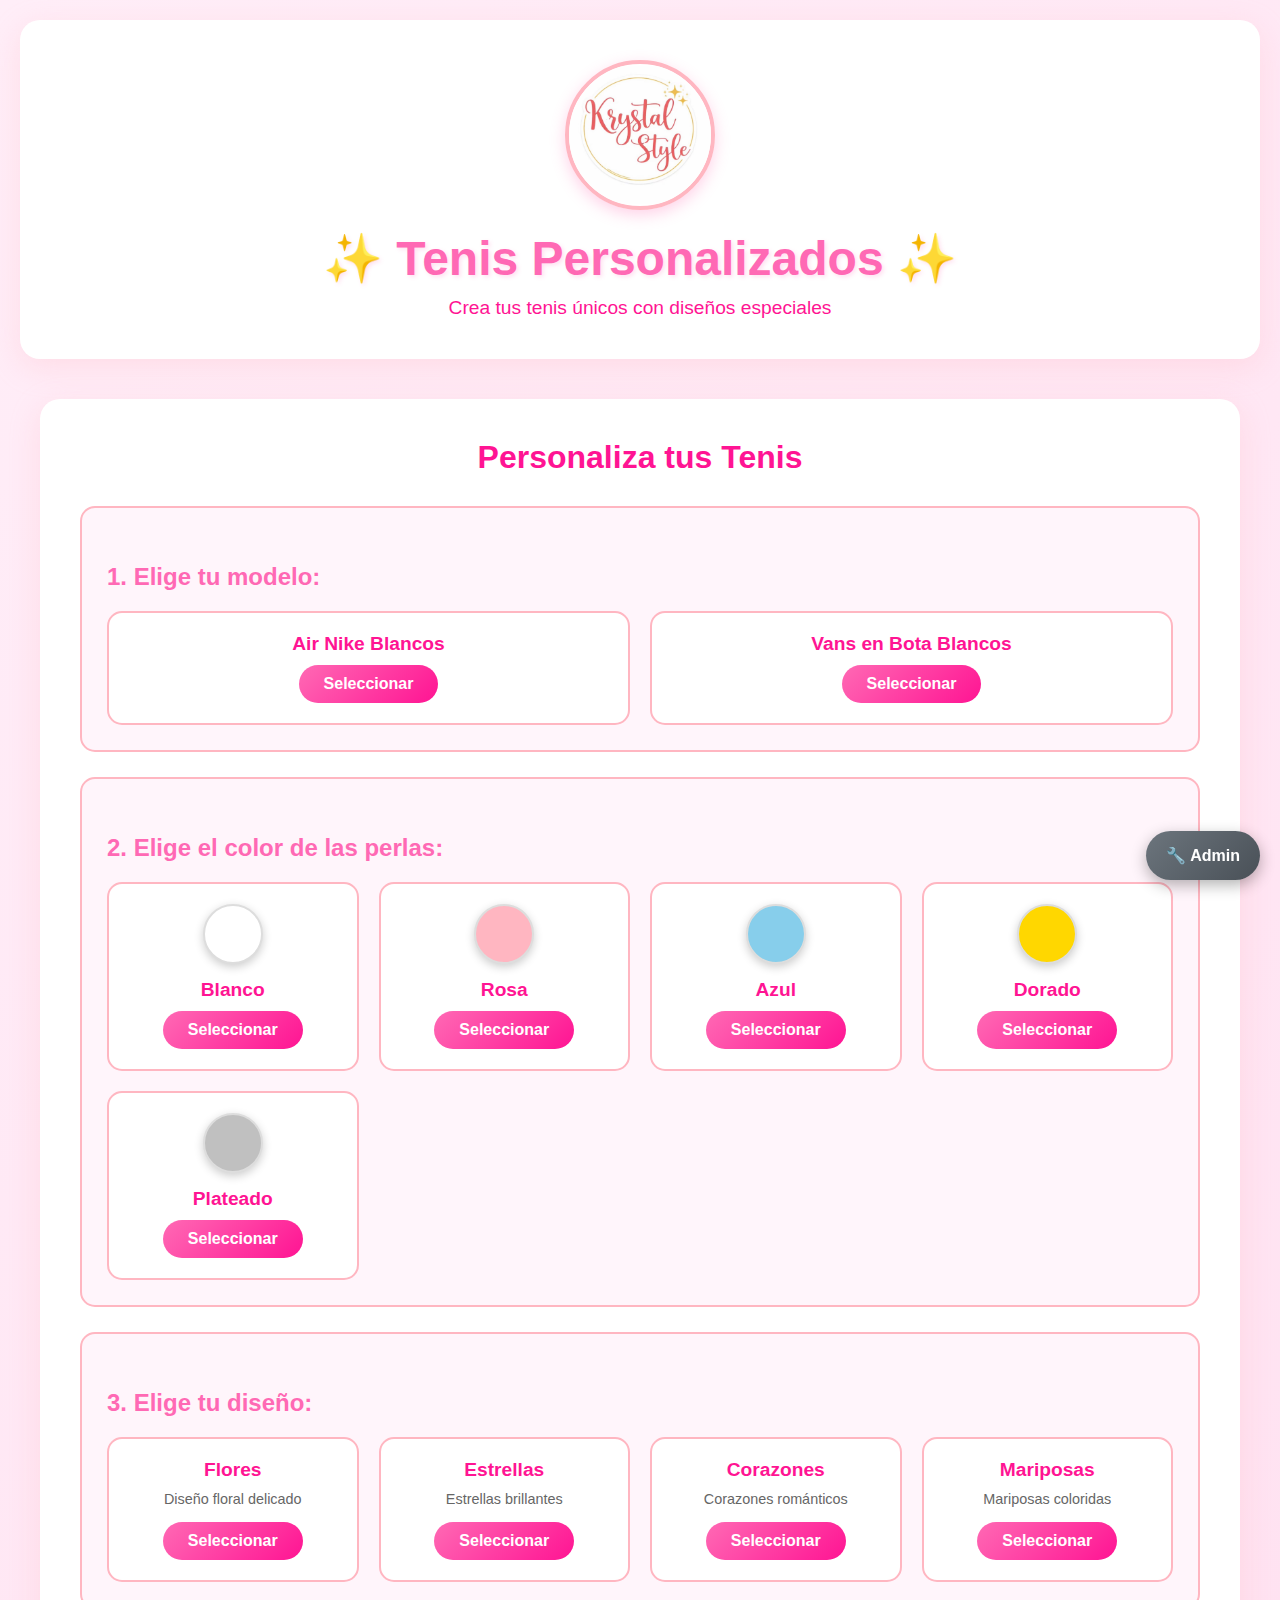
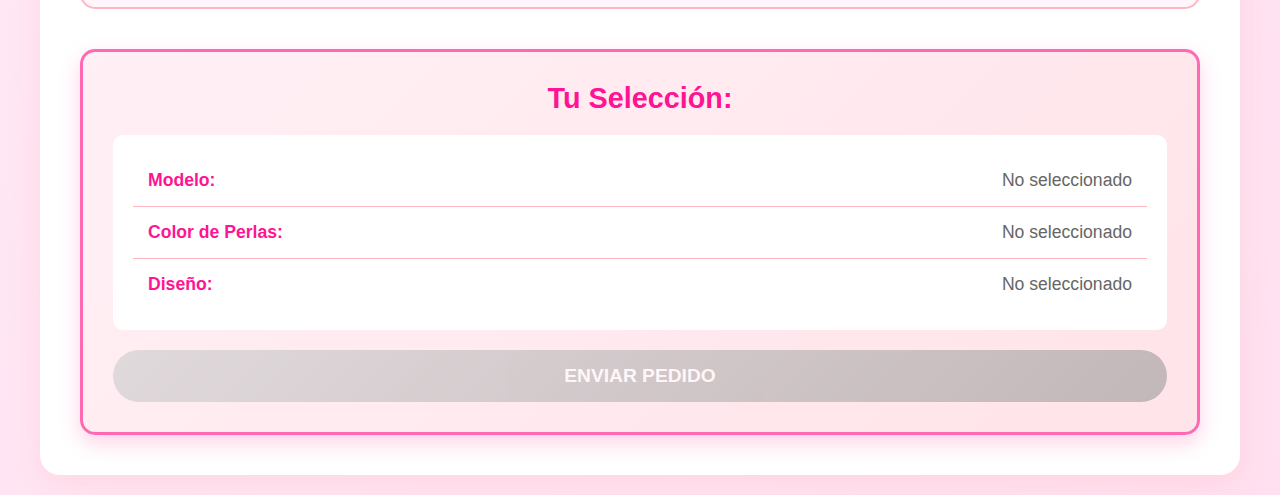
<file: index.html>
<!DOCTYPE html>
<html lang="es">
<head>
    <meta charset="UTF-8">
    <meta name="viewport" content="width=device-width, initial-scale=1.0">
    <title>Tenis Personalizados ✨</title>
    <link rel="stylesheet" href="css/styles.css">
</head>
<body>
    <header>
        <img src="images/logo_Krystal_Style.jpeg" alt="Logo Krystal Style" class="logo">
        <h1>✨ Tenis Personalizados ✨</h1>
        <p>Crea tus tenis únicos con diseños especiales</p>
    </header>

    <main>
        <section class="personalizador">
            <h2>Personaliza tus Tenis</h2>
            
            <!-- Aquí irá el selector de modelo -->
            <div class="selector-modelo">
                <h3>1. Elige tu modelo:</h3>
            </div>

            <!-- Aquí irá el selector de perlas -->
            <div class="selector-perlas">
                <h3>2. Elige el color de las perlas:</h3>
            </div>

            <!-- Aquí irá el selector de diseños -->
            <div class="selector-disenos">
                <h3>3. Elige tu diseño:</h3>
            </div>

            <!-- Resumen de selección -->
            <div class="resumen-seleccion" id="resumen">
                <h3>Tu Selección:</h3>
                <div class="resumen-contenido">
                    <div class="item-resumen">
                        <strong>Modelo:</strong>
                        <span id="resumen-modelo">No seleccionado</span>
                    </div>
                    <div class="item-resumen">
                        <strong>Color de Perlas:</strong>
                        <span id="resumen-perla">No seleccionado</span>
                    </div>
                    <div class="item-resumen">
                        <strong>Diseño:</strong>
                        <span id="resumen-diseno">No seleccionado</span>
                    </div>
                </div>
                <button id="btn-enviar-pedido" class="btn-pedido" onclick="enviarPedido()" disabled>
                    Enviar Pedido
                </button>
            </div>
        </section>
    </main>

    <script src="js/app.js"></script>
    <!-- Botón de acceso al panel de administración -->
    <a href="admin.html" style="position: fixed; bottom: 20px; right: 20px; background: linear-gradient(135deg, #6c757d, #495057); color: white; padding: 15px 20px; border-radius: 50px; text-decoration: none; font-weight: bold; box-shadow: 0 5px 15px rgba(0,0,0,0.3); transition: all 0.3s ease;">
        🔧 Admin
    </a>
</body>
</html>
</file>
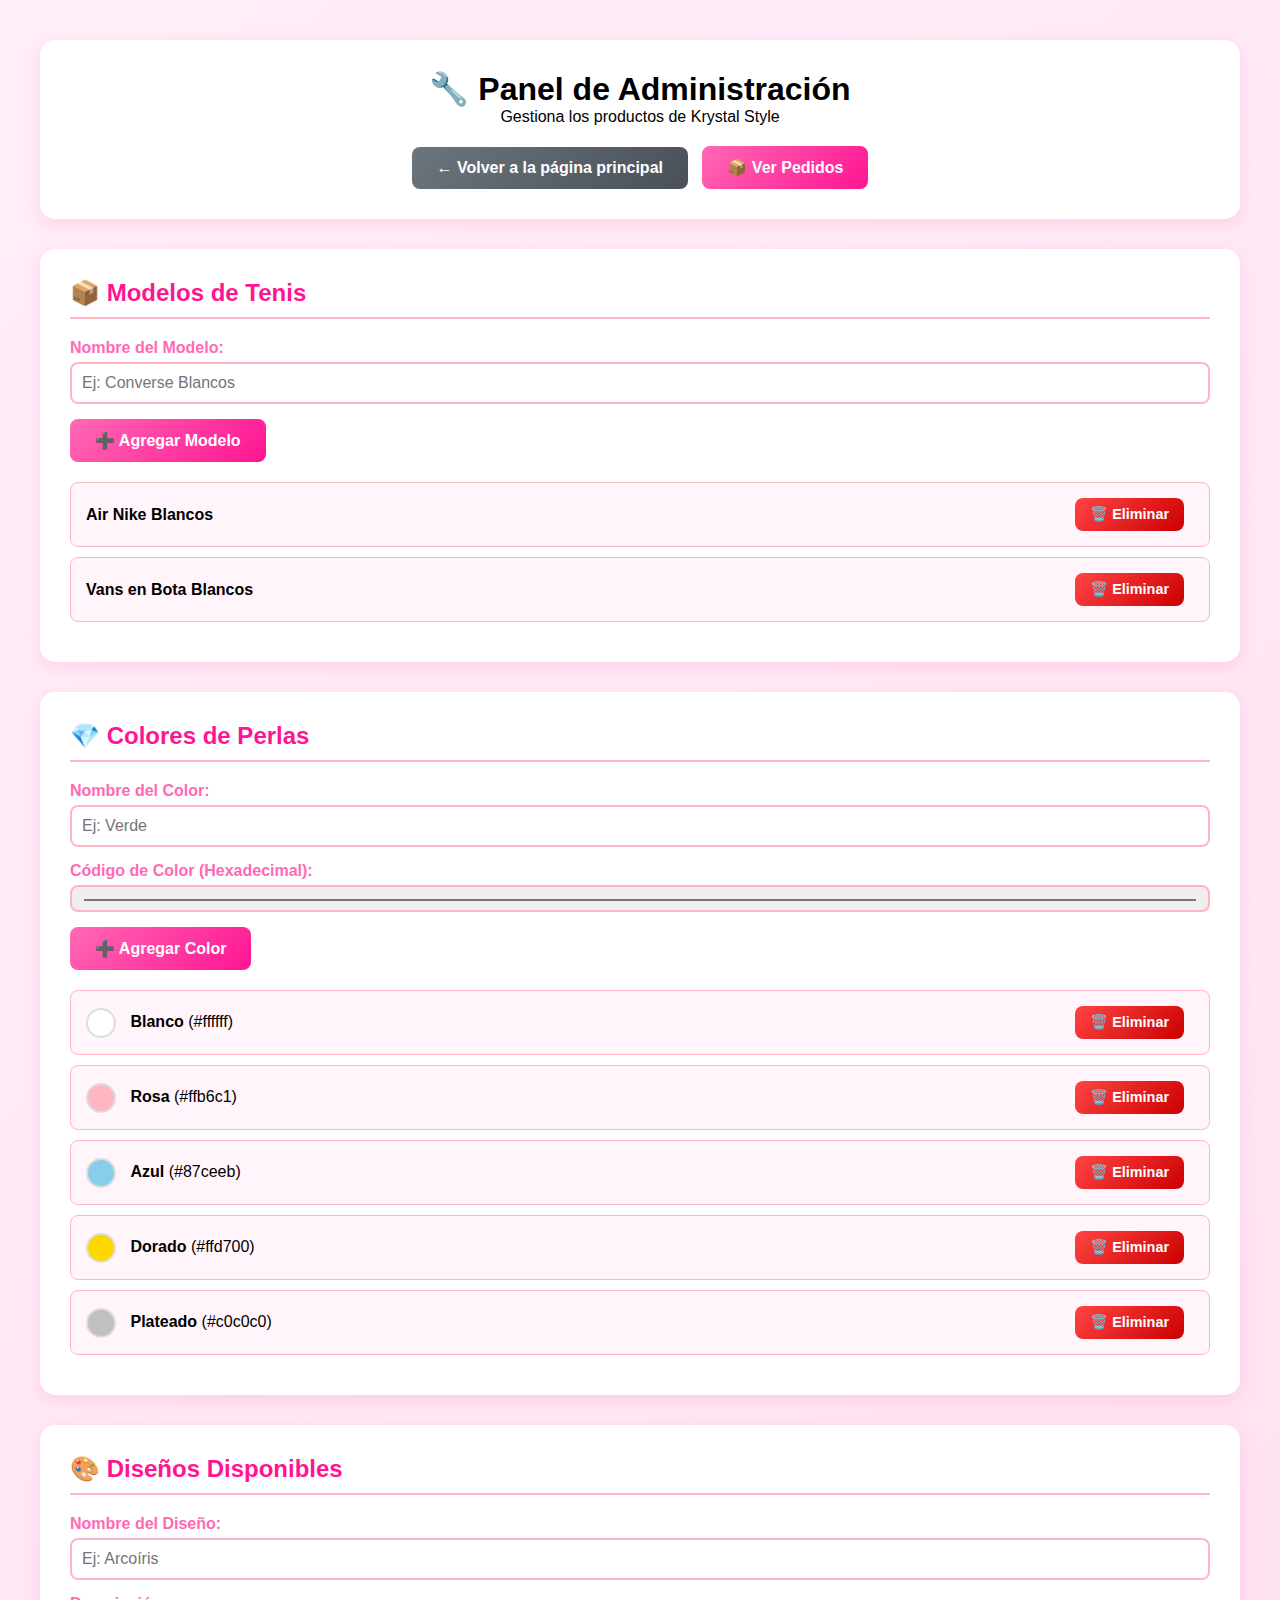
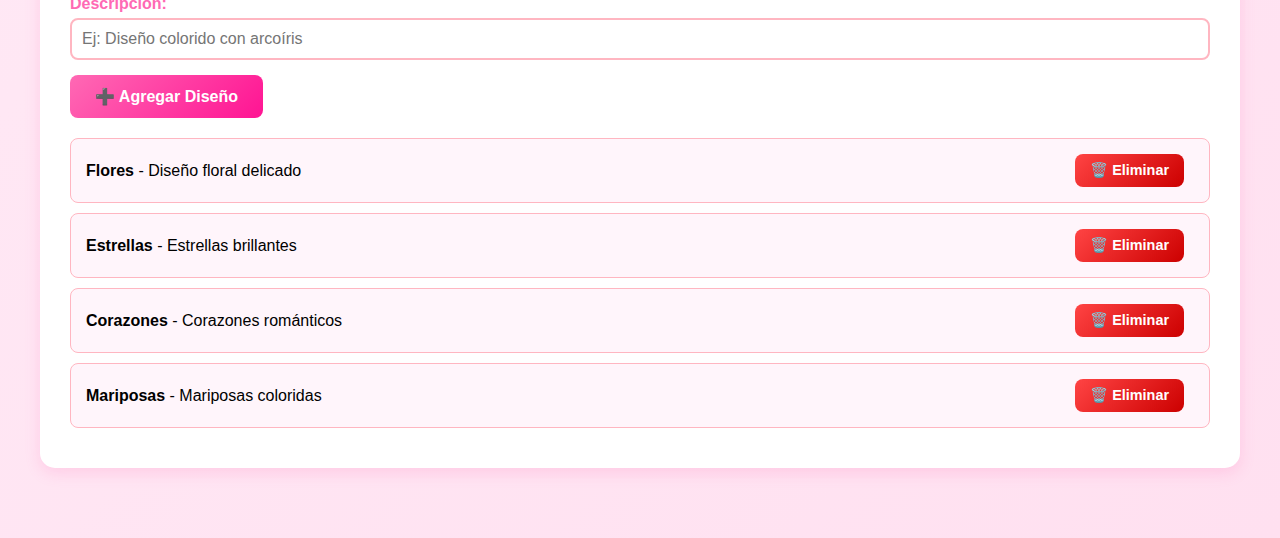
<file: admin.html>
<!DOCTYPE html>
<html lang="es">
<head>
    <meta charset="UTF-8">
    <meta name="viewport" content="width=device-width, initial-scale=1.0">
    <title>Panel de Administración - Krystal Style</title>
    <link rel="stylesheet" href="css/styles.css">
    <style>
        .admin-container {
            max-width: 1400px;
            margin: 0 auto;
            padding: 20px;
        }

        .admin-header {
            background: white;
            padding: 30px;
            border-radius: 15px;
            margin-bottom: 30px;
            text-align: center;
            box-shadow: 0 5px 15px rgba(255, 105, 180, 0.2);
        }

        .admin-section {
            background: white;
            padding: 30px;
            border-radius: 15px;
            margin-bottom: 30px;
            box-shadow: 0 5px 15px rgba(255, 105, 180, 0.2);
        }

        .admin-section h2 {
            color: #ff1493;
            margin-bottom: 20px;
            border-bottom: 2px solid #ffb6c1;
            padding-bottom: 10px;
        }

        .form-grupo {
            margin-bottom: 15px;
        }

        .form-grupo label {
            display: block;
            color: #ff69b4;
            font-weight: bold;
            margin-bottom: 5px;
        }

        .form-grupo input {
            width: 100%;
            padding: 10px;
            border: 2px solid #ffb6c1;
            border-radius: 8px;
            font-size: 1em;
        }

        .btn-admin {
            background: linear-gradient(135deg, #ff69b4, #ff1493);
            color: white;
            border: none;
            padding: 12px 25px;
            border-radius: 8px;
            cursor: pointer;
            font-size: 1em;
            font-weight: bold;
            margin-right: 10px;
            transition: all 0.3s ease;
        }

        .btn-admin:hover {
            transform: translateY(-2px);
            box-shadow: 0 5px 15px rgba(255, 105, 180, 0.4);
        }

        .btn-eliminar {
            background: linear-gradient(135deg, #ff4444, #cc0000);
            padding: 8px 15px;
            font-size: 0.9em;
        }

        .lista-items {
            margin-top: 20px;
        }

        .item-lista {
            background: #fff5fb;
            padding: 15px;
            margin-bottom: 10px;
            border-radius: 8px;
            display: flex;
            justify-content: space-between;
            align-items: center;
            border: 1px solid #ffb6c1;
        }

        .volver-btn {
            display: inline-block;
            margin-top: 20px;
            background: linear-gradient(135deg, #6c757d, #495057);
            color: white;
            padding: 12px 25px;
            border-radius: 8px;
            text-decoration: none;
            font-weight: bold;
            transition: all 0.3s ease;
        }

        .volver-btn:hover {
            transform: translateY(-2px);
            box-shadow: 0 5px 15px rgba(0, 0, 0, 0.3);
        }
    </style>
</head>
<body>
    <div class="admin-container">
        <div class="admin-header">
            <h1>🔧 Panel de Administración</h1>
            <p>Gestiona los productos de Krystal Style</p>
            <a href="index.html" class="volver-btn">← Volver a la página principal</a>
            <a href="pedidos.html" class="volver-btn" style="background: linear-gradient(135deg, #ff69b4, #ff1493); margin-left: 10px;">
                📦 Ver Pedidos
            </a>
        </div>

        <!-- Sección: Modelos de Tenis -->
        <div class="admin-section">
            <h2>📦 Modelos de Tenis</h2>
            <div class="form-grupo">
                <label>Nombre del Modelo:</label>
                <input type="text" id="nuevo-modelo" placeholder="Ej: Converse Blancos">
            </div>
            <button class="btn-admin" onclick="agregarModelo()">➕ Agregar Modelo</button>
            
            <div class="lista-items" id="lista-modelos"></div>
        </div>

        <!-- Sección: Colores de Perlas -->
        <div class="admin-section">
            <h2>💎 Colores de Perlas</h2>
            <div class="form-grupo">
                <label>Nombre del Color:</label>
                <input type="text" id="nuevo-color-nombre" placeholder="Ej: Verde">
            </div>
            <div class="form-grupo">
                <label>Código de Color (Hexadecimal):</label>
                <input type="color" id="nuevo-color-codigo" value="#00ff00">
            </div>
            <button class="btn-admin" onclick="agregarColorPerla()">➕ Agregar Color</button>
            
            <div class="lista-items" id="lista-colores"></div>
        </div>

        <!-- Sección: Diseños -->
        <div class="admin-section">
            <h2>🎨 Diseños Disponibles</h2>
            <div class="form-grupo">
                <label>Nombre del Diseño:</label>
                <input type="text" id="nuevo-diseno-nombre" placeholder="Ej: Arcoíris">
            </div>
            <div class="form-grupo">
                <label>Descripción:</label>
                <input type="text" id="nuevo-diseno-desc" placeholder="Ej: Diseño colorido con arcoíris">
            </div>
            <button class="btn-admin" onclick="agregarDiseno()">➕ Agregar Diseño</button>
            
            <div class="lista-items" id="lista-disenos"></div>
        </div>
    </div>

    <script src="js/admin.js"></script>
</body>
</html>
</file>
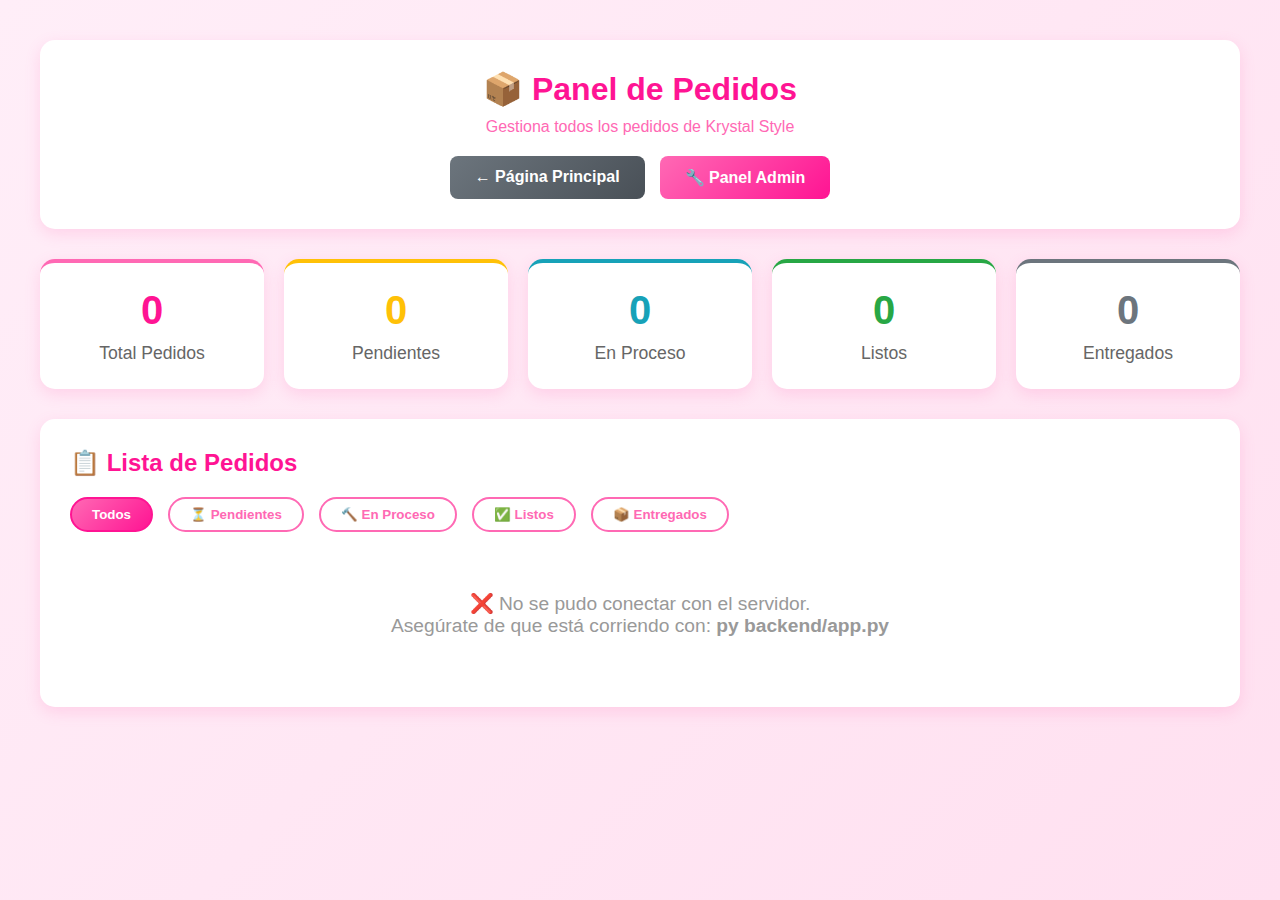
<file: pedidos.html>
<!DOCTYPE html>
<html lang="es">
<head>
    <meta charset="UTF-8">
    <meta name="viewport" content="width=device-width, initial-scale=1.0">
    <title>Panel de Pedidos - Krystal Style</title>
    <link rel="stylesheet" href="css/styles.css">
    <style>
        .pedidos-container {
            max-width: 1400px;
            margin: 0 auto;
            padding: 20px;
        }

        .pedidos-header {
            background: white;
            padding: 30px;
            border-radius: 15px;
            margin-bottom: 30px;
            text-align: center;
            box-shadow: 0 5px 15px rgba(255, 105, 180, 0.2);
        }

        .pedidos-header h1 {
            color: #ff1493;
            margin-bottom: 10px;
        }

        .pedidos-stats {
            display: grid;
            grid-template-columns: repeat(auto-fit, minmax(200px, 1fr));
            gap: 20px;
            margin-bottom: 30px;
        }

        .stat-card {
            background: white;
            padding: 25px;
            border-radius: 15px;
            text-align: center;
            box-shadow: 0 5px 15px rgba(255, 105, 180, 0.2);
            border-top: 4px solid #ff69b4;
        }

        .stat-card h3 {
            color: #ff1493;
            font-size: 2.5em;
            margin: 0 0 10px 0;
        }

        .stat-card p {
            color: #666;
            margin: 0;
            font-size: 1.1em;
        }

        .pedidos-tabla-container {
            background: white;
            padding: 30px;
            border-radius: 15px;
            box-shadow: 0 5px 15px rgba(255, 105, 180, 0.2);
            overflow-x: auto;
        }

        .pedidos-tabla-container h2 {
            color: #ff1493;
            margin-bottom: 20px;
        }

        .filtros-pedidos {
            display: flex;
            gap: 15px;
            margin-bottom: 20px;
            flex-wrap: wrap;
        }

        .filtro-estado {
            background: white;
            color: #ff69b4;
            border: 2px solid #ff69b4;
            padding: 8px 20px;
            border-radius: 20px;
            cursor: pointer;
            font-weight: bold;
            transition: all 0.3s ease;
        }

        .filtro-estado:hover,
        .filtro-estado.activo {
            background: linear-gradient(135deg, #ff69b4, #ff1493);
            color: white;
            border-color: #ff1493;
        }

        table {
            width: 100%;
            border-collapse: collapse;
            font-size: 0.95em;
        }

        thead {
            background: linear-gradient(135deg, #ff69b4, #ff1493);
            color: white;
        }

        th {
            padding: 15px;
            text-align: left;
            font-weight: bold;
        }

        td {
            padding: 12px 15px;
            border-bottom: 1px solid #ffb6c1;
            color: #555;
        }

        tr:hover {
            background: #fff5fb;
        }

        .estado-badge {
            padding: 5px 15px;
            border-radius: 20px;
            font-weight: bold;
            font-size: 0.9em;
        }

        .estado-pendiente {
            background: #fff3cd;
            color: #856404;
        }

        .estado-proceso {
            background: #cce5ff;
            color: #004085;
        }

        .estado-listo {
            background: #d4edda;
            color: #155724;
        }

        .estado-entregado {
            background: #e2e3e5;
            color: #383d41;
        }

        .btn-estado {
            background: linear-gradient(135deg, #ff69b4, #ff1493);
            color: white;
            border: none;
            padding: 6px 12px;
            border-radius: 8px;
            cursor: pointer;
            font-size: 0.85em;
            transition: all 0.3s ease;
        }

        .btn-estado:hover {
            transform: scale(1.05);
            box-shadow: 0 3px 10px rgba(255, 105, 180, 0.4);
        }

        .btn-ver {
            background: linear-gradient(135deg, #6c757d, #495057);
            color: white;
            border: none;
            padding: 6px 12px;
            border-radius: 8px;
            cursor: pointer;
            font-size: 0.85em;
            margin-right: 5px;
            transition: all 0.3s ease;
        }

        .btn-ver:hover {
            transform: scale(1.05);
        }

        .no-pedidos {
            text-align: center;
            padding: 40px;
            color: #999;
            font-size: 1.2em;
        }

        /* Modal detalle pedido */
        .modal-detalle {
            display: none;
            position: fixed;
            z-index: 1000;
            left: 0;
            top: 0;
            width: 100%;
            height: 100%;
            background: rgba(0, 0, 0, 0.7);
            align-items: center;
            justify-content: center;
        }

        .modal-detalle.abierto {
            display: flex;
        }

        .modal-detalle-contenido {
            background: white;
            padding: 40px;
            border-radius: 20px;
            max-width: 600px;
            width: 90%;
            box-shadow: 0 20px 60px rgba(255, 105, 180, 0.4);
            max-height: 90vh;
            overflow-y: auto;
        }

        .modal-detalle-contenido h2 {
            color: #ff1493;
            margin-bottom: 20px;
            text-align: center;
        }

        .detalle-seccion {
            background: #fff5fb;
            padding: 20px;
            border-radius: 10px;
            margin-bottom: 15px;
            border: 2px solid #ffb6c1;
        }

        .detalle-seccion h3 {
            color: #ff1493;
            margin: 0 0 15px 0;
            font-size: 1.1em;
        }

        .detalle-fila {
            display: flex;
            justify-content: space-between;
            padding: 8px 0;
            border-bottom: 1px solid #ffb6c1;
        }

        .detalle-fila:last-child {
            border-bottom: none;
        }

        .detalle-fila strong {
            color: #ff1493;
        }

        .detalle-fila span {
            color: #555;
        }

        .btn-cerrar-detalle {
            width: 100%;
            background: linear-gradient(135deg, #ff69b4, #ff1493);
            color: white;
            border: none;
            padding: 15px;
            border-radius: 10px;
            font-size: 1.1em;
            cursor: pointer;
            font-weight: bold;
            margin-top: 20px;
            transition: all 0.3s ease;
        }

        .btn-cerrar-detalle:hover {
            transform: translateY(-2px);
            box-shadow: 0 5px 15px rgba(255, 105, 180, 0.4);
        }

        .nav-botones {
            display: flex;
            gap: 15px;
            justify-content: center;
            flex-wrap: wrap;
        }

        .nav-btn {
            display: inline-block;
            padding: 12px 25px;
            border-radius: 8px;
            text-decoration: none;
            font-weight: bold;
            transition: all 0.3s ease;
            color: white;
        }

        .nav-btn-gris {
            background: linear-gradient(135deg, #6c757d, #495057);
        }

        .nav-btn-rosa {
            background: linear-gradient(135deg, #ff69b4, #ff1493);
        }

        .nav-btn:hover {
            transform: translateY(-2px);
            box-shadow: 0 5px 15px rgba(0, 0, 0, 0.2);
        }

        .loading {
            text-align: center;
            padding: 40px;
            color: #ff69b4;
            font-size: 1.3em;
        }
    </style>
</head>
<body>
    <div class="pedidos-container">
        <!-- Header -->
        <div class="pedidos-header">
            <h1>📦 Panel de Pedidos</h1>
            <p style="color: #ff69b4;">Gestiona todos los pedidos de Krystal Style</p>
            <div class="nav-botones" style="margin-top: 20px;">
                <a href="index.html" class="nav-btn nav-btn-gris">← Página Principal</a>
                <a href="admin.html" class="nav-btn nav-btn-rosa">🔧 Panel Admin</a>
            </div>
        </div>

        <!-- Estadísticas -->
        <div class="pedidos-stats">
            <div class="stat-card">
                <h3 id="stat-total">0</h3>
                <p>Total Pedidos</p>
            </div>
            <div class="stat-card" style="border-top-color: #ffc107;">
                <h3 id="stat-pendientes" style="color: #ffc107;">0</h3>
                <p>Pendientes</p>
            </div>
            <div class="stat-card" style="border-top-color: #17a2b8;">
                <h3 id="stat-proceso" style="color: #17a2b8;">0</h3>
                <p>En Proceso</p>
            </div>
            <div class="stat-card" style="border-top-color: #28a745;">
                <h3 id="stat-listos" style="color: #28a745;">0</h3>
                <p>Listos</p>
            </div>
            <div class="stat-card" style="border-top-color: #6c757d;">
                <h3 id="stat-entregados" style="color: #6c757d;">0</h3>
                <p>Entregados</p>
            </div>
        </div>

        <!-- Tabla de pedidos -->
        <div class="pedidos-tabla-container">
            <h2>📋 Lista de Pedidos</h2>
            
            <div class="filtros-pedidos">
                <button class="filtro-estado activo" onclick="filtrarPorEstado('todos')">Todos</button>
                <button class="filtro-estado" onclick="filtrarPorEstado('pendiente')">⏳ Pendientes</button>
                <button class="filtro-estado" onclick="filtrarPorEstado('proceso')">🔨 En Proceso</button>
                <button class="filtro-estado" onclick="filtrarPorEstado('listo')">✅ Listos</button>
                <button class="filtro-estado" onclick="filtrarPorEstado('entregado')">📦 Entregados</button>
            </div>

            <div id="tabla-pedidos">
                <div class="loading">⏳ Cargando pedidos...</div>
            </div>
        </div>
    </div>

    <!-- Modal detalle pedido -->
    <div id="modal-detalle" class="modal-detalle">
        <div class="modal-detalle-contenido">
            <h2>📦 Detalle del Pedido</h2>
            <div id="detalle-contenido"></div>
            <button class="btn-cerrar-detalle" onclick="cerrarDetalle()">Cerrar</button>
        </div>
    </div>

    <script>
        const API_URL = 'http://localhost:5000/api';
        let todosPedidos = [];
        let filtroActual = 'todos';

        // Cargar pedidos al iniciar
        async function cargarPedidos() {
            try {
                const response = await fetch(`${API_URL}/pedidos`);
                todosPedidos = await response.json();
                actualizarEstadisticas();
                mostrarPedidos(todosPedidos);
            } catch (error) {
                document.getElementById('tabla-pedidos').innerHTML = `
                    <div class="no-pedidos">
                        ❌ No se pudo conectar con el servidor.<br>
                        Asegúrate de que está corriendo con: <strong>py backend/app.py</strong>
                    </div>
                `;
            }
        }

        // Actualizar estadísticas
        function actualizarEstadisticas() {
            document.getElementById('stat-total').textContent = todosPedidos.length;
            document.getElementById('stat-pendientes').textContent = 
                todosPedidos.filter(p => p.estado === 'pendiente').length;
            document.getElementById('stat-proceso').textContent = 
                todosPedidos.filter(p => p.estado === 'proceso').length;
            document.getElementById('stat-listos').textContent = 
                todosPedidos.filter(p => p.estado === 'listo').length;
            document.getElementById('stat-entregados').textContent = 
                todosPedidos.filter(p => p.estado === 'entregado').length;
        }

        // Mostrar pedidos en tabla
        function mostrarPedidos(pedidos) {
            const contenedor = document.getElementById('tabla-pedidos');

            if (pedidos.length === 0) {
                contenedor.innerHTML = `
                    <div class="no-pedidos">
                        📭 No hay pedidos aún.<br>
                        <small>Los pedidos aparecerán aquí cuando los clientes hagan sus solicitudes.</small>
                    </div>
                `;
                return;
            }

            contenedor.innerHTML = `
                <table>
                    <thead>
                        <tr>
                            <th>#</th>
                            <th>Cliente</th>
                            <th>Teléfono</th>
                            <th>Modelo</th>
                            <th>Talla</th>
                            <th>Ciudad</th>
                            <th>Fecha</th>
                            <th>Estado</th>
                            <th>Acciones</th>
                        </tr>
                    </thead>
                    <tbody>
                        ${pedidos.map(pedido => `
                            <tr>
                                <td><strong>#${pedido.id}</strong></td>
                                <td>${pedido.nombre_cliente}</td>
                                <td>${pedido.telefono}</td>
                                <td>${pedido.modelo}</td>
                                <td>${pedido.talla}</td>
                                <td>${pedido.ciudad || 'No especificada'}</td>
                                <td>${pedido.fecha}</td>
                                <td>
                                    <span class="estado-badge estado-${pedido.estado}">
                                        ${obtenerEmojiEstado(pedido.estado)} ${pedido.estado}
                                    </span>
                                </td>
                                <td>
                                    <button class="btn-ver" onclick="verDetalle(${pedido.id})">👁️ Ver</button>
                                    <button class="btn-estado" onclick="cambiarEstado(${pedido.id})">🔄 Estado</button>
                                </td>
                            </tr>
                        `).join('')}
                    </tbody>
                </table>
            `;
        }

        // Obtener emoji según estado
        function obtenerEmojiEstado(estado) {
            const emojis = {
                'pendiente': '⏳',
                'proceso': '🔨',
                'listo': '✅',
                'entregado': '📦'
            };
            return emojis[estado] || '❓';
        }

        // Filtrar por estado
        function filtrarPorEstado(estado) {
            filtroActual = estado;
            document.querySelectorAll('.filtro-estado').forEach(btn => {
                btn.classList.remove('activo');
            });
            event.target.classList.add('activo');

            if (estado === 'todos') {
                mostrarPedidos(todosPedidos);
            } else {
                mostrarPedidos(todosPedidos.filter(p => p.estado === estado));
            }
        }

        // Ver detalle de un pedido
        function verDetalle(id) {
            const pedido = todosPedidos.find(p => p.id === id);
            if (!pedido) return;

            document.getElementById('detalle-contenido').innerHTML = `
                <div class="detalle-seccion">
                    <h3>👟 Detalle del Tenis</h3>
                    <div class="detalle-fila">
                        <strong>Modelo:</strong>
                        <span>${pedido.modelo}</span>
                    </div>
                    <div class="detalle-fila">
                        <strong>Color de Perlas:</strong>
                        <span>${pedido.color_perla}</span>
                    </div>
                    <div class="detalle-fila">
                        <strong>Diseño:</strong>
                        <span>${pedido.diseno}</span>
                    </div>
                    <div class="detalle-fila">
                        <strong>Talla:</strong>
                        <span>${pedido.talla}</span>
                    </div>
                </div>

                <div class="detalle-seccion">
                    <h3>👤 Datos del Cliente</h3>
                    <div class="detalle-fila">
                        <strong>Nombre:</strong>
                        <span>${pedido.nombre_cliente}</span>
                    </div>
                    <div class="detalle-fila">
                        <strong>Teléfono:</strong>
                        <span>${pedido.telefono}</span>
                    </div>
                    <div class="detalle-fila">
                        <strong>Correo:</strong>
                        <span>${pedido.correo || 'No especificado'}</span>
                    </div>
                    <div class="detalle-fila">
                        <strong>País:</strong>
                        <span>${pedido.pais || 'No especificado'}</span>
                    </div>
                    <div class="detalle-fila">
                        <strong>Ciudad:</strong>
                        <span>${pedido.ciudad || 'No especificada'}</span>
                    </div>
                    <div class="detalle-fila">
                        <strong>Barrio:</strong>
                        <span>${pedido.barrio || 'No especificado'}</span>
                    </div>
                    <div class="detalle-fila">
                        <strong>Dirección:</strong>
                        <span>${pedido.direccion}</span>
                    </div>
                </div>

                <div class="detalle-seccion">
                    <h3>📋 Información del Pedido</h3>
                    <div class="detalle-fila">
                        <strong>Fecha:</strong>
                        <span>${pedido.fecha}</span>
                    </div>
                    <div class="detalle-fila">
                        <strong>Estado:</strong>
                        <span class="estado-badge estado-${pedido.estado}">
                            ${obtenerEmojiEstado(pedido.estado)} ${pedido.estado}
                        </span>
                    </div>
                    <div class="detalle-fila">
                        <strong>Mensaje:</strong>
                        <span>${pedido.mensaje || 'Sin mensaje adicional'}</span>
                    </div>
                </div>
            `;

            document.getElementById('modal-detalle').classList.add('abierto');
        }

        // Cerrar detalle
        function cerrarDetalle() {
            document.getElementById('modal-detalle').classList.remove('abierto');
        }

        // Cambiar estado del pedido
        async function cambiarEstado(id) {
            const estados = ['pendiente', 'proceso', 'listo', 'entregado'];
            const pedido = todosPedidos.find(p => p.id === id);
            const indexActual = estados.indexOf(pedido.estado);
            const nuevoEstado = estados[(indexActual + 1) % estados.length];

            try {
                const response = await fetch(`${API_URL}/pedidos/${id}/estado`, {
                    method: 'PUT',
                    headers: { 'Content-Type': 'application/json' },
                    body: JSON.stringify({ estado: nuevoEstado })
                });

                if (response.ok) {
                    pedido.estado = nuevoEstado;
                    actualizarEstadisticas();
                    if (filtroActual === 'todos') {
                        mostrarPedidos(todosPedidos);
                    } else {
                        mostrarPedidos(todosPedidos.filter(p => p.estado === filtroActual));
                    }
                }
            } catch (error) {
                alert('❌ Error al actualizar el estado');
            }
        }

        // Iniciar
        window.addEventListener('DOMContentLoaded', cargarPedidos);
    </script>
</body>
</html>
</file>
<file: css/styles.css>
/* Reinicio de estilos y fuente */
* {
    margin: 0;
    padding: 0;
    box-sizing: border-box;
}

body {
    font-family: 'Segoe UI', Tahoma, Geneva, Verdana, sans-serif;
    background: linear-gradient(135deg, #ffeef8 0%, #ffe0f0 100%);
    min-height: 100vh;
    padding: 20px;
}

/* Encabezado */
header {
    text-align: center;
    padding: 40px 20px;
    background: white;
    border-radius: 20px;
    box-shadow: 0 8px 30px rgba(255, 182, 193, 0.3);
    margin-bottom: 40px;
    display: flex;
    flex-direction: column;
    align-items: center;
    justify-content: center;
    /* Logo */
.logo {
    width: 150px;
    height: 150px;
    object-fit: contain;
    margin-bottom: 20px;
    border-radius: 50%;
    border: 4px solid #ffb6c1;
    box-shadow: 0 5px 15px rgba(255, 105, 180, 0.3);
}
}

header h1 {
    color: #ff69b4;
    font-size: 3em;
    margin-bottom: 10px;
    text-shadow: 2px 2px 4px rgba(255, 105, 180, 0.2);
}

header p {
    color: #ff1493;
    font-size: 1.2em;
    font-weight: 300;
}

/* Sección principal */
main {
    max-width: 1200px;
    margin: 0 auto;
}

.personalizador {
    background: white;
    padding: 40px;
    border-radius: 20px;
    box-shadow: 0 8px 30px rgba(255, 182, 193, 0.3);
}

.personalizador h2 {
    color: #ff1493;
    font-size: 2em;
    margin-bottom: 30px;
    text-align: center;
}

.personalizador h3 {
    color: #ff69b4;
    font-size: 1.5em;
    margin-bottom: 20px;
    margin-top: 30px;
}

/* Selectores */
.selector-modelo,
.selector-perlas,
.selector-disenos {
    background: #fff5fb;
    padding: 25px;
    border-radius: 15px;
    margin-bottom: 25px;
    border: 2px solid #ffb6c1;
    transition: all 0.3s ease;
}

.selector-modelo:hover,
.selector-perlas:hover,
.selector-disenos:hover {
    transform: translateY(-5px);
    box-shadow: 0 10px 25px rgba(255, 105, 180, 0.2);
}

/* Grid de opciones */
.opciones-grid {
    display: grid;
    grid-template-columns: repeat(auto-fit, minmax(200px, 1fr));
    gap: 20px;
    margin-top: 20px;
}

/* Tarjetas de opciones */
.tarjeta-opcion {
    background: white;
    padding: 20px;
    border-radius: 15px;
    border: 2px solid #ffb6c1;
    text-align: center;
    transition: all 0.3s ease;
    cursor: pointer;
}

/* Tarjeta seleccionada */
.tarjeta-opcion.seleccionada {
    border: 3px solid #ff1493;
    background: linear-gradient(135deg, #fff5fb, #ffe4f5);
    transform: scale(1.05);
    box-shadow: 0 10px 30px rgba(255, 20, 147, 0.4);
}

.tarjeta-opcion.seleccionada::before {
    content: "✓";
    position: absolute;
    top: 10px;
    right: 10px;
    background: #ff1493;
    color: white;
    width: 35px;
    height: 35px;
    border-radius: 50%;
    display: flex;
    align-items: center;
    justify-content: center;
    font-size: 1.5em;
    font-weight: bold;
    animation: checkPulse 0.3s ease;
}

@keyframes checkPulse {
    0% {
        transform: scale(0);
        opacity: 0;
    }
    50% {
        transform: scale(1.2);
    }
    100% {
        transform: scale(1);
        opacity: 1;
    }
}

/* Animación al hacer clic */
.tarjeta-opcion.clicked {
    animation: clickPulse 0.3s ease;
}

@keyframes clickPulse {
    0% {
        transform: scale(1);
    }
    50% {
        transform: scale(0.95);
    }
    100% {
        transform: scale(1);
    }
}

.tarjeta-opcion:hover {
    transform: translateY(-5px);
    box-shadow: 0 10px 25px rgba(255, 105, 180, 0.3);
    border-color: #ff69b4;
}

.tarjeta-opcion h4 {
    color: #ff1493;
    margin-bottom: 10px;
    font-size: 1.2em;
}

.tarjeta-opcion p {
    color: #666;
    font-size: 0.9em;
    margin-bottom: 15px;
}

.tarjeta-opcion button {
    background: linear-gradient(135deg, #ff69b4, #ff1493);
    color: white;
    border: none;
    padding: 10px 25px;
    border-radius: 25px;
    font-size: 1em;
    cursor: pointer;
    transition: all 0.3s ease;
    font-weight: bold;
}

.tarjeta-opcion button:hover {
    transform: scale(1.05);
    box-shadow: 0 5px 15px rgba(255, 105, 180, 0.4);
}

/* Muestra de color para perlas */
.muestra-color {
    width: 60px;
    height: 60px;
    border-radius: 50%;
    margin: 0 auto 15px;
    box-shadow: 0 3px 10px rgba(0, 0, 0, 0.2);
}

/* Resumen de selección */
.resumen-seleccion {
    background: linear-gradient(135deg, #fff0f5, #ffe4e9);
    padding: 30px;
    border-radius: 15px;
    margin-top: 40px;
    border: 3px solid #ff69b4;
    box-shadow: 0 8px 20px rgba(255, 105, 180, 0.3);
}

.resumen-seleccion h3 {
    color: #ff1493;
    font-size: 1.8em;
    margin-bottom: 20px;
    text-align: center;
    margin-top: 0;
}

.resumen-contenido {
    background: white;
    padding: 20px;
    border-radius: 10px;
    margin-bottom: 20px;
}

.item-resumen {
    padding: 15px;
    border-bottom: 1px solid #ffb6c1;
    display: flex;
    justify-content: space-between;
    align-items: center;
}

.item-resumen:last-child {
    border-bottom: none;
}

.item-resumen strong {
    color: #ff1493;
    font-size: 1.1em;
}

.item-resumen span {
    color: #666;
    font-size: 1.1em;
}

/* Botón de pedido */
.btn-pedido {
    width: 100%;
    background: linear-gradient(135deg, #ff69b4, #ff1493);
    color: white;
    border: none;
    padding: 15px 30px;
    border-radius: 30px;
    font-size: 1.2em;
    cursor: pointer;
    transition: all 0.3s ease;
    font-weight: bold;
    text-transform: uppercase;
}

.btn-pedido:hover:not(:disabled) {
    transform: scale(1.05);
    box-shadow: 0 8px 20px rgba(255, 105, 180, 0.5);
}

.btn-pedido:disabled {
    background: linear-gradient(135deg, #ccc, #999);
    cursor: not-allowed;
    opacity: 0.6;
}

/* ========== GALERÍA DE TRABAJOS ========== */
.galeria-trabajos {
    background: white;
    padding: 50px 40px;
    border-radius: 20px;
    box-shadow: 0 8px 30px rgba(255, 182, 193, 0.3);
    margin-top: 40px;
}

.galeria-trabajos h2 {
    color: #ff1493;
    font-size: 2.5em;
    text-align: center;
    margin-bottom: 10px;
}

.galeria-descripcion {
    text-align: center;
    color: #ff69b4;
    font-size: 1.2em;
    margin-bottom: 40px;
}

.galeria-grid {
    display: grid;
    grid-template-columns: repeat(auto-fit, minmax(250px, 1fr));
    gap: 20px;
}

.galeria-item {
    position: relative;
    border-radius: 15px;
    overflow: hidden;
    cursor: pointer;
    box-shadow: 0 5px 15px rgba(255, 105, 180, 0.2);
    transition: all 0.3s ease;
}

.galeria-item:hover {
    transform: translateY(-10px) scale(1.02);
    box-shadow: 0 15px 35px rgba(255, 105, 180, 0.4);
}

.galeria-item img {
    width: 100%;
    height: 300px;
    object-fit: cover;
    display: block;
    transition: all 0.3s ease;
}

.galeria-item:hover img {
    transform: scale(1.1);
}

.galeria-overlay {
    position: absolute;
    top: 0;
    left: 0;
    right: 0;
    bottom: 0;
    background: rgba(255, 20, 147, 0.8);
    display: flex;
    align-items: center;
    justify-content: center;
    opacity: 0;
    transition: all 0.3s ease;
}

.galeria-item:hover .galeria-overlay {
    opacity: 1;
}

.galeria-overlay span {
    color: white;
    font-size: 1.5em;
    font-weight: bold;
    text-shadow: 2px 2px 4px rgba(0, 0, 0, 0.3);
}

/* Modal para imagen ampliada */
.modal-imagen {
    display: none;
    position: fixed;
    z-index: 1000;
    padding-top: 50px;
    left: 0;
    top: 0;
    width: 100%;
    height: 100%;
    overflow: auto;
    background-color: rgba(0, 0, 0, 0.9);
    animation: fadeIn 0.3s;
}

@keyframes fadeIn {
    from { opacity: 0; }
    to { opacity: 1; }
}

.modal-contenido {
    margin: auto;
    display: block;
    max-width: 90%;
    max-height: 80%;
    border-radius: 10px;
    animation: zoomIn 0.3s;
}

@keyframes zoomIn {
    from { transform: scale(0.5); }
    to { transform: scale(1); }
}

.cerrar-modal {
    position: absolute;
    top: 20px;
    right: 40px;
    color: #fff;
    font-size: 50px;
    font-weight: bold;
    cursor: pointer;
    transition: 0.3s;
}

.cerrar-modal:hover {
    color: #ff69b4;
}

/* ========== SECCIÓN DE CONTACTO ========== */
.contacto-section {
    background: linear-gradient(135deg, #ff69b4, #ff1493);
    padding: 50px 40px;
    border-radius: 20px;
    box-shadow: 0 8px 30px rgba(255, 105, 180, 0.4);
    margin-top: 40px;
    text-align: center;
}

.contacto-section h2 {
    color: white;
    font-size: 2.5em;
    margin-bottom: 10px;
    text-shadow: 2px 2px 4px rgba(0, 0, 0, 0.2);
}

.contacto-section > p {
    color: white;
    font-size: 1.3em;
    margin-bottom: 30px;
}

.contacto-grid {
    display: grid;
    grid-template-columns: repeat(auto-fit, minmax(280px, 1fr));
    gap: 20px;
    max-width: 800px;
    margin: 0 auto;
}

.contacto-btn {
    background: white;
    padding: 25px 30px;
    border-radius: 15px;
    display: flex;
    flex-direction: row;
    align-items: center;
    justify-content: flex-start;
    gap: 20px;
    text-decoration: none;
    transition: all 0.3s ease;
    box-shadow: 0 5px 15px rgba(0, 0, 0, 0.2);
}

.contacto-btn:hover {
    transform: translateY(-5px);
    box-shadow: 0 10px 25px rgba(0, 0, 0, 0.3);
}

.contacto-btn .icono {
    font-size: 3.5em;
    line-height: 1;
    flex-shrink: 0;
}

.texto-contacto {
    text-align: left;
    display: flex;
    flex-direction: column;
    gap: 5px;
}

.contacto-btn strong {
    display: block;
    font-size: 1.4em;
    margin: 0;
    color: #333;
}

.contacto-btn p {
    margin: 0;
    font-size: 1em;
    color: #666;
}

.whatsapp:hover {
    background: #25D366;
}

.whatsapp:hover strong,
.whatsapp:hover p {
    color: white;
}

.instagram:hover {
    background: linear-gradient(45deg, #f09433, #e6683c, #dc2743, #cc2366, #bc1888);
}

.instagram:hover strong,
.instagram:hover p {
    color: white;
}

/* ========== VISTA PREVIA DEL TENIS (REALISTA) ========== */
.vista-previa {
    background: linear-gradient(135deg, #fff0f5, #ffe4f5);
    padding: 30px;
    border-radius: 20px;
    margin-bottom: 40px;
    border: 3px solid #ff69b4;
    box-shadow: 0 8px 25px rgba(255, 105, 180, 0.3);
}

.vista-previa h3 {
    color: #ff1493;
    font-size: 1.8em;
    margin-bottom: 20px;
    text-align: center;
    margin-top: 0;
}

.preview-container {
    display: grid;
    grid-template-columns: 1.5fr 1fr;
    gap: 30px;
    align-items: start;
}

@media (max-width: 968px) {
    .preview-container {
        grid-template-columns: 1fr;
    }
}

.tenis-preview-realista {
    background: white;
    padding: 30px;
    border-radius: 15px;
    box-shadow: 0 5px 15px rgba(255, 105, 180, 0.2);
}

.canvas-tenis {
    position: relative;
    width: 100%;
    aspect-ratio: 4/3;
    background: linear-gradient(135deg, #f8f9fa, #e9ecef);
    border-radius: 15px;
    overflow: hidden;
    display: flex;
    align-items: center;
    justify-content: center;
}

.tenis-base-img {
    width: 100%;
    height: 100%;
    object-fit: contain;
    position: absolute;
    top: 0;
    left: 0;
    z-index: 1;
    transition: all 0.5s ease;
}

.tenis-base-img.oculto {
    opacity: 0;
    transform: scale(0.8);
}

.tenis-base-img.visible {
    opacity: 1;
    transform: scale(1);
    animation: aparecer 0.6s ease;
}

@keyframes aparecer {
    0% {
        opacity: 0;
        transform: scale(0.8) rotate(-5deg);
    }
    60% {
        transform: scale(1.05) rotate(2deg);
    }
    100% {
        opacity: 1;
        transform: scale(1) rotate(0deg);
    }
}

.capa-perlas {
    position: absolute;
    top: 0;
    left: 0;
    width: 100%;
    height: 100%;
    z-index: 2;
    pointer-events: none;
    display: flex;
    flex-wrap: wrap;
    align-items: center;
    justify-content: center;
    gap: 8px;
    padding: 20%;
    background: rgba(255, 255, 255, 0.3);
    backdrop-filter: blur(2px);
}

.perla-decoracion {
    width: 14px;
    height: 14px;
    border-radius: 50%;
    box-shadow: 0 3px 10px rgba(0, 0, 0, 0.5), inset 0 1px 3px rgba(255, 255, 255, 0.9);
    animation: perlaPop 0.4s ease backwards;
    position: relative;
    border: 2px solid rgba(255, 255, 255, 0.8);
}

.perla-decoracion::after {
    content: '';
    position: absolute;
    top: 2px;
    left: 2px;
    width: 3px;
    height: 3px;
    background: rgba(255, 255, 255, 0.9);
    border-radius: 50%;
}

@keyframes perlaPop {
    0% {
        transform: scale(0) rotate(0deg);
        opacity: 0;
    }
    60% {
        transform: scale(1.3) rotate(180deg);
    }
    100% {
        transform: scale(1) rotate(360deg);
        opacity: 1;
    }
}

.capa-diseno {
    position: absolute;
    top: 50%;
    right: 10%;
    transform: translateY(-50%);
    z-index: 3;
    font-size: 4em;
    opacity: 0;
    transition: all 0.5s ease;
    filter: drop-shadow(3px 3px 6px rgba(0, 0, 0, 0.4));
    pointer-events: none;
}

.capa-diseno.visible {
    opacity: 1;
    animation: disenoFloat 3s ease-in-out infinite;
}

@keyframes disenoFloat {
    0%, 100% {
        transform: translateY(-50%) rotate(-8deg) scale(1);
    }
    50% {
        transform: translateY(-55%) rotate(8deg) scale(1.1);
    }
}

.mensaje-inicial {
    position: absolute;
    top: 50%;
    left: 50%;
    transform: translate(-50%, -50%);
    text-align: center;
    z-index: 0;
    transition: all 0.3s ease;
}

.mensaje-inicial.oculto {
    opacity: 0;
    pointer-events: none;
}

.mensaje-inicial p {
    color: #999;
    font-size: 1.3em;
    font-weight: bold;
    margin: 0;
}

.preview-info {
    background: white;
    padding: 30px;
    border-radius: 15px;
    box-shadow: 0 5px 15px rgba(255, 105, 180, 0.2);
    height: fit-content;
    position: sticky;
    top: 20px;
}

.preview-info h4 {
    color: #ff1493;
    font-size: 1.5em;
    margin-bottom: 20px;
    text-align: center;
    margin-top: 0;
}

.preview-info p {
    font-size: 1.1em;
    margin-bottom: 15px;
    padding-bottom: 15px;
    border-bottom: 2px solid #ffb6c1;
}

.preview-info p:last-of-type {
    border-bottom: none;
}

.preview-info strong {
    color: #ff1493;
    display: inline-block;
    min-width: 80px;
}

.preview-info span {
    color: #666;
}

.nota-preview {
    background: linear-gradient(135deg, #fff5fb, #ffe4f5);
    padding: 15px;
    border-radius: 10px;
    margin-top: 20px;
    border: 2px solid #ffb6c1;
}

.nota-preview small {
    color: #ff69b4;
    font-size: 0.9em;
    line-height: 1.5;
}

/* ========== DISEÑO MOBILE (RESPONSIVE) ========== */
@media (max-width: 768px) {
    /* Header */
    header {
        padding: 20px 15px;
    }

    header h1 {
        font-size: 1.8em;
    }

    header p {
        font-size: 1em;
    }

    .logo {
        width: 100px;
        height: 100px;
    }

    /* Personalizador */
    .personalizador {
        padding: 20px 15px;
    }

    .personalizador h2 {
        font-size: 1.5em;
    }

    .personalizador h3 {
        font-size: 1.2em;
    }

    /* Opciones grid */
    .opciones-grid {
        grid-template-columns: repeat(2, 1fr);
        gap: 10px;
    }

    .tarjeta-opcion {
        padding: 15px 10px;
    }

    .tarjeta-opcion h4 {
        font-size: 1em;
    }

    .tarjeta-opcion button {
        padding: 8px 15px;
        font-size: 0.9em;
    }

    /* Vista previa */
    .preview-container {
        grid-template-columns: 1fr;
    }

    .preview-info {
        position: static;
    }

    /* Galería */
    .galeria-grid {
        grid-template-columns: repeat(2, 1fr);
        gap: 10px;
    }

    .galeria-item img {
        height: 200px;
    }

    .galeria-trabajos h2 {
        font-size: 1.8em;
    }

    /* Resumen */
    .resumen-seleccion {
        padding: 20px 15px;
    }

    .item-resumen {
        flex-direction: column;
        align-items: flex-start;
        gap: 5px;
    }

    /* Contacto */
    .contacto-section {
        padding: 30px 15px;
    }

    .contacto-section h2 {
        font-size: 1.8em;
    }

    .contacto-grid {
        grid-template-columns: 1fr;
    }

    /* Botón Admin */
    .admin-btn-flotante {
        bottom: 10px;
        right: 10px;
        padding: 10px 15px;
        font-size: 0.9em;
    }
}

/* ========== GALERÍA MEJORADA ========== */
.galeria-filtros {
    display: flex;
    justify-content: center;
    gap: 15px;
    margin-bottom: 30px;
    flex-wrap: wrap;
}

.filtro-btn {
    background: white;
    color: #ff69b4;
    border: 2px solid #ff69b4;
    padding: 10px 25px;
    border-radius: 25px;
    font-size: 1em;
    cursor: pointer;
    transition: all 0.3s ease;
    font-weight: bold;
}

.filtro-btn:hover {
    background: #ff69b4;
    color: white;
    transform: translateY(-2px);
}

.filtro-btn.activo {
    background: linear-gradient(135deg, #ff69b4, #ff1493);
    color: white;
    border-color: #ff1493;
    box-shadow: 0 5px 15px rgba(255, 105, 180, 0.4);
}

.galeria-item.oculto {
    display: none;
}

.galeria-overlay {
    position: absolute;
    top: 0;
    left: 0;
    right: 0;
    bottom: 0;
    background: rgba(255, 20, 147, 0.8);
    display: flex;
    flex-direction: column;
    align-items: center;
    justify-content: center;
    opacity: 0;
    transition: all 0.3s ease;
    gap: 10px;
}

.galeria-overlay small {
    color: white;
    font-size: 1em;
    background: rgba(0, 0, 0, 0.3);
    padding: 5px 15px;
    border-radius: 15px;
}

/* Modal mejorado */
.modal-contenedor {
    display: flex;
    flex-direction: column;
    align-items: center;
    gap: 15px;
    max-width: 90%;
    margin: auto;
}

.modal-titulo {
    color: white;
    font-size: 1.3em;
    font-weight: bold;
    text-align: center;
    margin: 0;
    text-shadow: 2px 2px 4px rgba(0, 0, 0, 0.5);
}

@media (max-width: 480px) {
    header h1 {
        font-size: 1.4em;
    }

    .opciones-grid {
        grid-template-columns: 1fr;
    }

    .galeria-grid {
        grid-template-columns: 1fr;
    }

    .galeria-item img {
        height: 250px;
    }

    .personalizador h2 {
        font-size: 1.3em;
    }
}

/* ========== MODAL DE PEDIDO ========== */
.modal-pedido {
    display: none;
    position: fixed;
    z-index: 1000;
    left: 0;
    top: 0;
    width: 100%;
    height: 100%;
    background: rgba(0, 0, 0, 0.7);
    align-items: center;
    justify-content: center;
    animation: fadeIn 0.3s ease;
}

.modal-pedido-contenido {
    background: white;
    padding: 40px;
    border-radius: 20px;
    max-width: 500px;
    width: 90%;
    box-shadow: 0 20px 60px rgba(255, 105, 180, 0.4);
    animation: zoomIn 0.3s ease;
}

.modal-pedido-contenido h2 {
    color: #ff1493;
    text-align: center;
    margin-bottom: 20px;
    font-size: 1.8em;
}

.resumen-pedido {
    background: linear-gradient(135deg, #fff0f5, #ffe4f5);
    padding: 20px;
    border-radius: 10px;
    margin-bottom: 20px;
    border: 2px solid #ffb6c1;
}

.resumen-pedido h3 {
    color: #ff1493;
    margin-bottom: 10px;
    margin-top: 0;
}

.resumen-pedido p {
    margin: 8px 0;
    color: #555;
}

/* Filas del formulario */
.form-fila {
    display: grid;
    grid-template-columns: 1fr 1fr;
    gap: 15px;
    margin-bottom: 0;
}

@media (max-width: 480px) {
    .form-fila {
        grid-template-columns: 1fr;
    }
}

/* Select de talla */
.form-pedido select {
    width: 100%;
    padding: 12px;
    border: 2px solid #ffb6c1;
    border-radius: 8px;
    font-size: 1em;
    transition: border-color 0.3s ease;
    box-sizing: border-box;
    background: white;
    cursor: pointer;
    color: #333;
}

.form-pedido select:focus {
    outline: none;
    border-color: #ff1493;
}

.form-pedido .form-grupo {
    margin-bottom: 15px;
}

.form-pedido label {
    display: block;
    color: #ff69b4;
    font-weight: bold;
    margin-bottom: 5px;
}

.form-pedido input,
.form-pedido textarea {
    width: 100%;
    padding: 12px;
    border: 2px solid #ffb6c1;
    border-radius: 8px;
    font-size: 1em;
    transition: border-color 0.3s ease;
    box-sizing: border-box;
}

.form-pedido input:focus,
.form-pedido textarea:focus {
    outline: none;
    border-color: #ff1493;
}

.form-pedido textarea {
    height: 100px;
    resize: vertical;
}

.modal-pedido-botones {
    display: flex;
    gap: 15px;
    margin-top: 20px;
}

.btn-cancelar {
    flex: 1;
    background: #f0f0f0;
    color: #666;
    border: none;
    padding: 15px;
    border-radius: 10px;
    font-size: 1em;
    cursor: pointer;
    transition: all 0.3s ease;
    font-weight: bold;
}

.btn-cancelar:hover {
    background: #ddd;
}

.btn-confirmar {
    flex: 2;
    background: linear-gradient(135deg, #ff69b4, #ff1493);
    color: white;
    border: none;
    padding: 15px;
    border-radius: 10px;
    font-size: 1em;
    cursor: pointer;
    transition: all 0.3s ease;
    font-weight: bold;
}

.btn-confirmar:hover {
    transform: translateY(-2px);
    box-shadow: 0 5px 15px rgba(255, 105, 180, 0.4);
}
</file>
